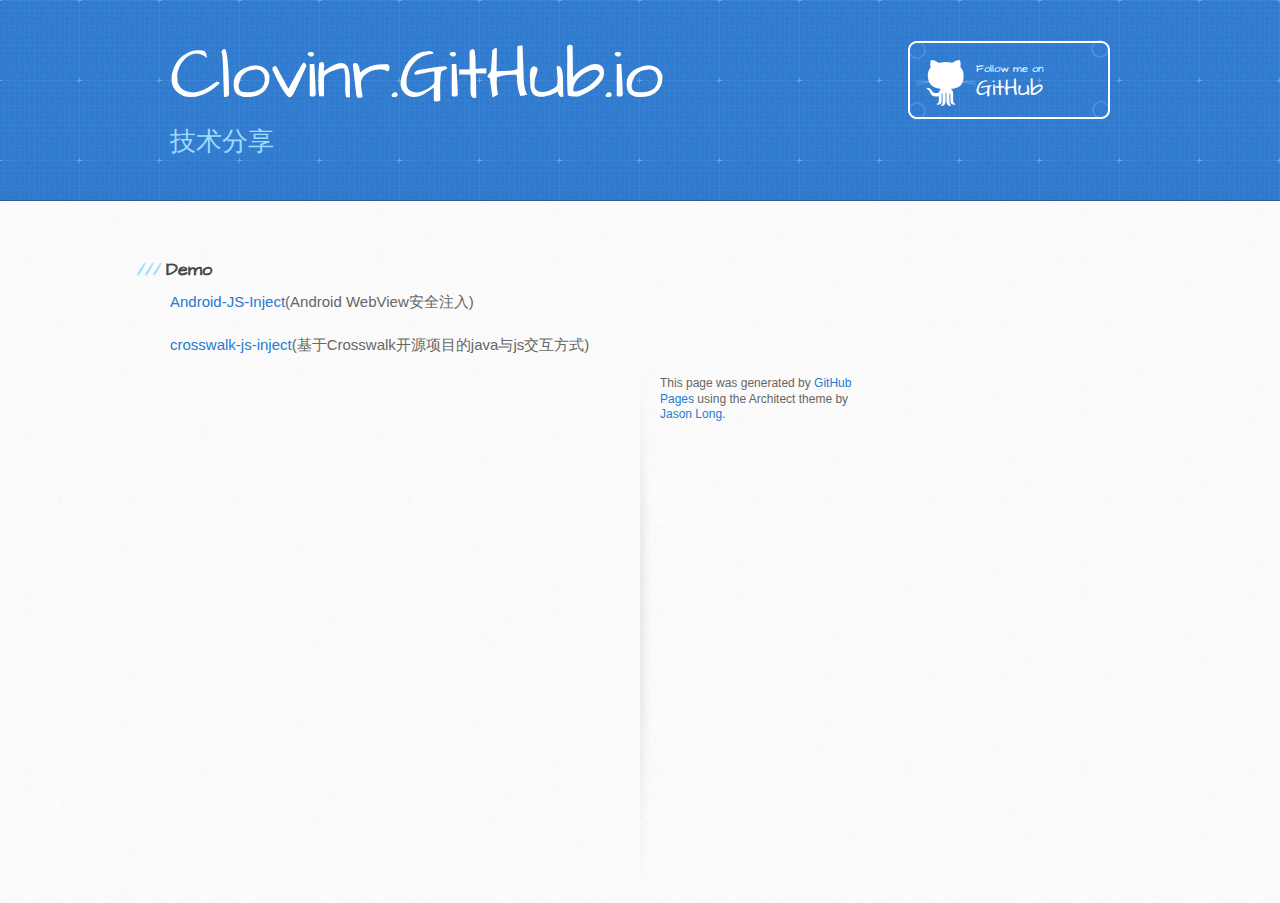
<file: index.html>
<!DOCTYPE html>
<html>

	<head>
		<meta charset='utf-8'>
		<meta http-equiv="X-UA-Compatible" content="chrome=1">
		<meta name="viewport" content="width=device-width, initial-scale=1, maximum-scale=1">
		<link href='https://fonts.googleapis.com/css?family=Architects+Daughter' rel='stylesheet' type='text/css'>
		<link rel="stylesheet" type="text/css" href="stylesheets/stylesheet.css" media="screen">
		<link rel="stylesheet" type="text/css" href="stylesheets/github-light.css" media="screen">
		<link rel="stylesheet" type="text/css" href="stylesheets/print.css" media="print">

		<!--[if lt IE 9]>
    <script src="//html5shiv.googlecode.com/svn/trunk/html5.js"></script>
    <![endif]-->

		<title>Clovinr.GitHub.io by CLovinr</title>
	</head>

	<body>
		<header>
			<div class="inner">
				<h1>Clovinr.GitHub.io</h1>
				<h2>技术分享</h2>
				<a href="https://github.com/CLovinr" class="button"><small>Follow me on</small> GitHub</a>
			</div>
		</header>

		<div id="content-wrapper">
			<div class="inner clearfix">
				<section id="main-content">
					<h3>Demo</h3>

					<p><a href="demo/Android-JS-Inject/index.html">Android-JS-Inject</a>(Android WebView安全注入)</p>
					<p><a href="demo/crosswalk-js-inject/index.html">crosswalk-js-inject</a>(基于Crosswalk开源项目的java与js交互方式)</p>

					<aside id="sidebar">

						<p>This page was generated by <a href="https://pages.github.com">GitHub Pages</a> using the Architect theme by <a href="https://twitter.com/jasonlong">Jason Long</a>.</p>
					</aside>
				</section>
			</div>
		</div>

	</body>

</html>
</file>
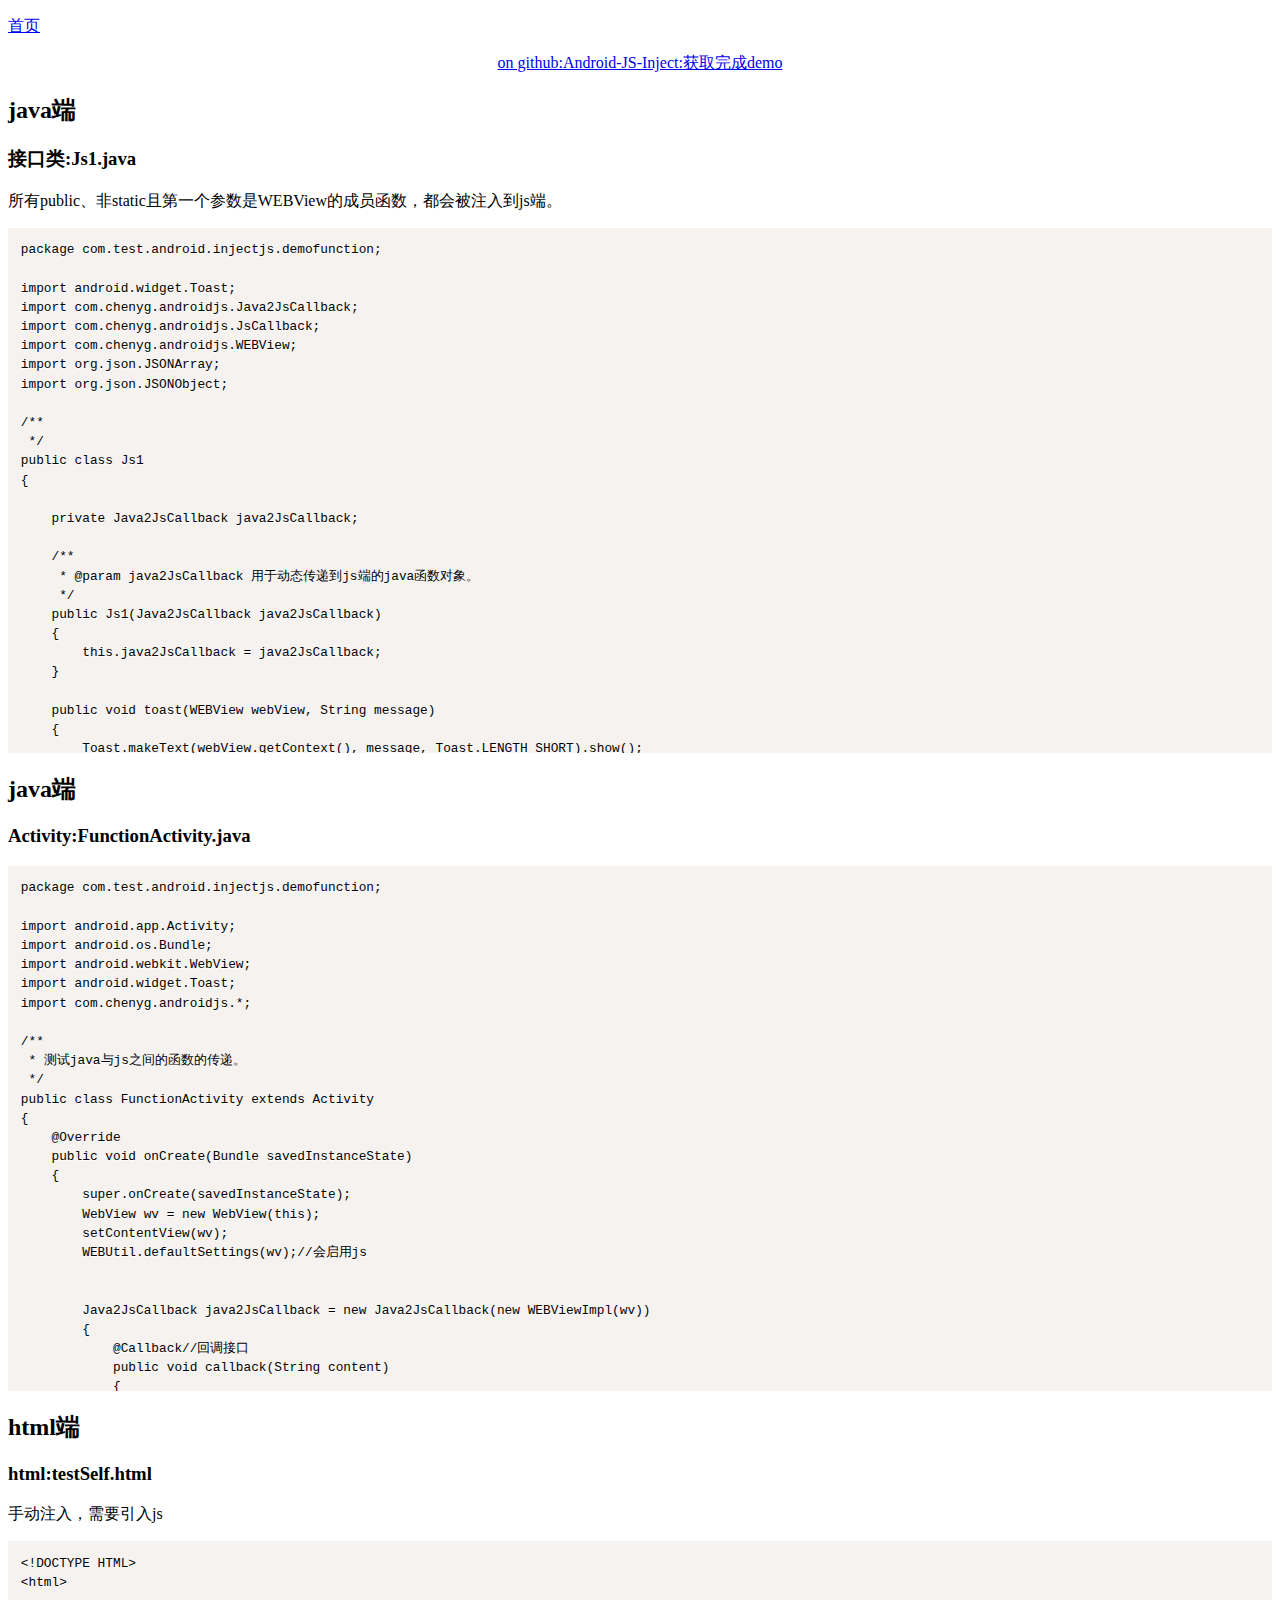
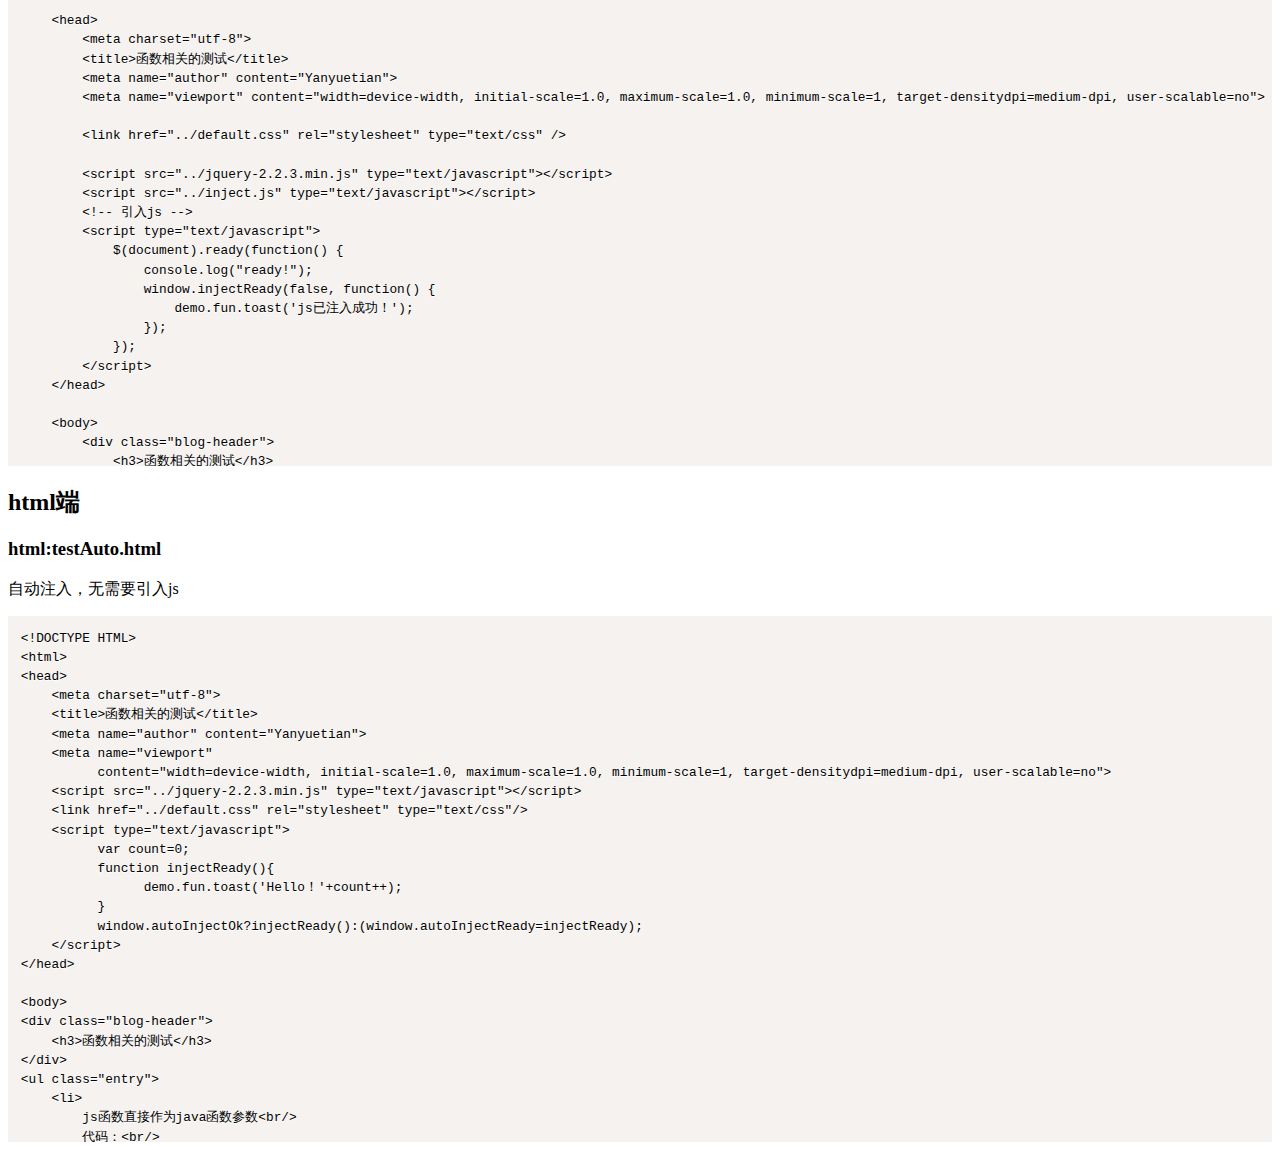
<file: demo/Android-JS-Inject/index.html>
<!DOCTYPE html>
<html>

	<head>
		<meta name="viewport" content="width=device-width, initial-scale=1, maximum-scale=1">
		<meta charset="UTF-8">
		<title>Android-JS-Inject</title>
		<link rel="stylesheet" type="text/css" href="../../lib/prism.css" />
		<script src="../../lib/prism.js" type="text/javascript" charset="utf-8"></script>
		<script src="../../lib/jquery-2.2.3.min.js" type="text/javascript" charset="utf-8"></script>
		<script src="index.js" type="text/javascript" charset="utf-8"></script>
		<style type="text/css">
			.code-pre {
				max-height: 500px;
				font-size: 0.8em;
			}
		</style>
	</head>

	<body>
		<p><a href="/index.html">首页</a></p>
		<p style="text-align: center;"><a href="https://github.com/CLovinr/Android-JS-Inject" target="_blank">on github:Android-JS-Inject:获取完成demo</a></p>
		<h2>java端</h2>
		<h3>
			接口类:Js1.java
		</h3>
		<p>
			所有public、非static且第一个参数是WEBView的成员函数，都会被注入到js端。
		</p>
		<pre class="code-pre"><code class="language-java" id="Js1"></code></pre>

		<h2>java端</h2>
		<h3>
			Activity:FunctionActivity.java
		</h3>
		<p>

		</p>

		<pre class="code-pre"><code class="language-java" id="FunctionActivity"></code></pre>

		<h2>html端</h2>
		<h3>
			html:testSelf.html
		</h3>
		<p>
			手动注入，需要引入js
		</p>

		<pre class="code-pre"><code class="language-html" id="testSelf"></code></pre>

		<h2>html端</h2>
		<h3>
			html:testAuto.html
		</h3>
		<p>
			自动注入，无需要引入js
		</p>

		<pre class="code-pre"><code class="language-html" id="testAuto"></code></pre>

	</body>

</html>
</file>
<file: stylesheets/github-light.css>
/*
The MIT License (MIT)

Copyright (c) 2015 GitHub, Inc.

Permission is hereby granted, free of charge, to any person obtaining a copy
of this software and associated documentation files (the "Software"), to deal
in the Software without restriction, including without limitation the rights
to use, copy, modify, merge, publish, distribute, sublicense, and/or sell
copies of the Software, and to permit persons to whom the Software is
furnished to do so, subject to the following conditions:

The above copyright notice and this permission notice shall be included in all
copies or substantial portions of the Software.

THE SOFTWARE IS PROVIDED "AS IS", WITHOUT WARRANTY OF ANY KIND, EXPRESS OR
IMPLIED, INCLUDING BUT NOT LIMITED TO THE WARRANTIES OF MERCHANTABILITY,
FITNESS FOR A PARTICULAR PURPOSE AND NONINFRINGEMENT. IN NO EVENT SHALL THE
AUTHORS OR COPYRIGHT HOLDERS BE LIABLE FOR ANY CLAIM, DAMAGES OR OTHER
LIABILITY, WHETHER IN AN ACTION OF CONTRACT, TORT OR OTHERWISE, ARISING FROM,
OUT OF OR IN CONNECTION WITH THE SOFTWARE OR THE USE OR OTHER DEALINGS IN THE
SOFTWARE.

*/

.pl-c /* comment */ {
  color: #969896;
}

.pl-c1      /* constant, markup.raw, meta.diff.header, meta.module-reference, meta.property-name, support, support.constant, support.variable, variable.other.constant */,
.pl-s .pl-v /* string variable */ {
  color: #0086b3;
}

.pl-e  /* entity */,
.pl-en /* entity.name */ {
  color: #795da3;
}

.pl-s .pl-s1 /* string source */,
.pl-smi      /* storage.modifier.import, storage.modifier.package, storage.type.java, variable.other, variable.parameter.function */ {
  color: #333;
}

.pl-ent /* entity.name.tag */ {
  color: #63a35c;
}

.pl-k /* keyword, storage, storage.type */ {
  color: #a71d5d;
}

.pl-pds              /* punctuation.definition.string, string.regexp.character-class */,
.pl-s                /* string */,
.pl-s .pl-pse .pl-s1 /* string punctuation.section.embedded source */,
.pl-sr               /* string.regexp */,
.pl-sr .pl-cce       /* string.regexp constant.character.escape */,
.pl-sr .pl-sra       /* string.regexp string.regexp.arbitrary-repitition */,
.pl-sr .pl-sre       /* string.regexp source.ruby.embedded */ {
  color: #183691;
}

.pl-v /* variable */ {
  color: #ed6a43;
}

.pl-id /* invalid.deprecated */ {
  color: #b52a1d;
}

.pl-ii /* invalid.illegal */ {
  background-color: #b52a1d;
  color: #f8f8f8;
}

.pl-sr .pl-cce /* string.regexp constant.character.escape */ {
  color: #63a35c;
  font-weight: bold;
}

.pl-ml /* markup.list */ {
  color: #693a17;
}

.pl-mh        /* markup.heading */,
.pl-mh .pl-en /* markup.heading entity.name */,
.pl-ms        /* meta.separator */ {
  color: #1d3e81;
  font-weight: bold;
}

.pl-mq /* markup.quote */ {
  color: #008080;
}

.pl-mi /* markup.italic */ {
  color: #333;
  font-style: italic;
}

.pl-mb /* markup.bold */ {
  color: #333;
  font-weight: bold;
}

.pl-md /* markup.deleted, meta.diff.header.from-file */ {
  background-color: #ffecec;
  color: #bd2c00;
}

.pl-mi1 /* markup.inserted, meta.diff.header.to-file */ {
  background-color: #eaffea;
  color: #55a532;
}

.pl-mdr /* meta.diff.range */ {
  color: #795da3;
  font-weight: bold;
}

.pl-mo /* meta.output */ {
  color: #1d3e81;
}
</file>
<file: stylesheets/print.css>
html, body, div, span, applet, object, iframe,
h1, h2, h3, h4, h5, h6, p, blockquote, pre,
a, abbr, acronym, address, big, cite, code,
del, dfn, em, img, ins, kbd, q, s, samp,
small, strike, strong, sub, sup, tt, var,
b, u, i, center,
dl, dt, dd, ol, ul, li,
fieldset, form, label, legend,
table, caption, tbody, tfoot, thead, tr, th, td,
article, aside, canvas, details, embed,
figure, figcaption, footer, header, hgroup,
menu, nav, output, ruby, section, summary,
time, mark, audio, video {
  padding: 0;
  margin: 0;
  font: inherit;
  font-size: 100%;
  vertical-align: baseline;
  border: 0;
}
/* HTML5 display-role reset for older browsers */
article, aside, details, figcaption, figure,
footer, header, hgroup, menu, nav, section {
  display: block;
}
body {
  line-height: 1;
}
ol, ul {
  list-style: none;
}
blockquote, q {
  quotes: none;
}
blockquote:before, blockquote:after,
q:before, q:after {
  content: '';
  content: none;
}
table {
  border-spacing: 0;
  border-collapse: collapse;
}
body {
  font-family: 'Helvetica Neue', Helvetica, Arial, serif;
  font-size: 13px;
  line-height: 1.5;
  color: #000;
}

a {
  font-weight: bold;
  color: #d5000d;
}

header {
  padding-top: 35px;
  padding-bottom: 10px;
}

header h1 {
  font-size: 48px;
  font-weight: bold;
  line-height: 1.2;
  color: #303030;
  letter-spacing: -1px;
}

header h2 {
  font-size: 24px;
  font-weight: normal;
  line-height: 1.3;
  color: #aaa;
  letter-spacing: -1px;
}
#downloads {
  display: none;
}
#main_content {
  padding-top: 20px;
}

code, pre {
  margin-bottom: 30px;
  font-family: Monaco, "Bitstream Vera Sans Mono", "Lucida Console", Terminal;
  font-size: 12px;
  color: #222;
}

code {
  padding: 0 3px;
}

pre {
  padding: 20px;
  overflow: auto;
  border: solid 1px #ddd;
}
pre code {
  padding: 0;
}

ul, ol, dl {
  margin-bottom: 20px;
}


/* COMMON STYLES */

table {
  width: 100%;
  border: 1px solid #ebebeb;
}

th {
  font-weight: 500;
}

td {
  font-weight: 300;
  text-align: center;
  border: 1px solid #ebebeb;
}

form {
  padding: 20px;
  background: #f2f2f2;

}


/* GENERAL ELEMENT TYPE STYLES */

h1 {
  font-size: 2.8em;
}

h2 {
  margin-bottom: 8px;
  font-size: 22px;
  font-weight: bold;
  color: #303030;
}

h3 {
  margin-bottom: 8px;
  font-size: 18px;
  font-weight: bold;
  color: #d5000d;
}

h4 {
  font-size: 16px;
  font-weight: bold;
  color: #303030;
}

h5 {
  font-size: 1em;
  color: #303030;
}

h6 {
  font-size: .8em;
  color: #303030;
}

p {
  margin-bottom: 20px;
  font-weight: 300;
}

a {
  text-decoration: none;
}

p a {
  font-weight: 400;
}

blockquote {
  padding: 0 0 0 30px;
  margin-bottom: 20px;
  font-size: 1.6em;
  border-left: 10px solid #e9e9e9;
}

ul li {
  padding-left: 20px;
  list-style-position: inside;
  list-style: disc;
}

ol li {
  padding-left: 3px;
  list-style-position: inside;
  list-style: decimal;
}

dl dd {
  font-style: italic;
  font-weight: 100;
}

footer {
  padding-top: 20px;
  padding-bottom: 30px;
  margin-top: 40px;
  font-size: 13px;
  color: #aaa;
}

footer a {
  color: #666;
}

/* MISC */
.clearfix:after {
  display: block;
  height: 0;
  clear: both;
  visibility: hidden;
  content: '.';
}

.clearfix {display: inline-block;}
* html .clearfix {height: 1%;}
.clearfix {display: block;}
</file>
<file: lib/prism.css>
/* http://prismjs.com/download.html?themes=prism&languages=markup+css+clike+javascript+java&plugins=line-highlight+line-numbers+highlight-keywords */
/**
 * prism.js default theme for JavaScript, CSS and HTML
 * Based on dabblet (http://dabblet.com)
 * @author Lea Verou
 */

code[class*="language-"],
pre[class*="language-"] {
	color: black;
	background: none;
	text-shadow: 0 1px white;
	font-family: Consolas, Monaco, 'Andale Mono', 'Ubuntu Mono', monospace;
	text-align: left;
	white-space: pre;
	word-spacing: normal;
	word-break: normal;
	word-wrap: normal;
	line-height: 1.5;

	-moz-tab-size: 4;
	-o-tab-size: 4;
	tab-size: 4;

	-webkit-hyphens: none;
	-moz-hyphens: none;
	-ms-hyphens: none;
	hyphens: none;
}

pre[class*="language-"]::-moz-selection, pre[class*="language-"] ::-moz-selection,
code[class*="language-"]::-moz-selection, code[class*="language-"] ::-moz-selection {
	text-shadow: none;
	background: #b3d4fc;
}

pre[class*="language-"]::selection, pre[class*="language-"] ::selection,
code[class*="language-"]::selection, code[class*="language-"] ::selection {
	text-shadow: none;
	background: #b3d4fc;
}

@media print {
	code[class*="language-"],
	pre[class*="language-"] {
		text-shadow: none;
	}
}

/* Code blocks */
pre[class*="language-"] {
	padding: 1em;
	margin: .5em 0;
	overflow: auto;
}

:not(pre) > code[class*="language-"],
pre[class*="language-"] {
	background: #f5f2f0;
}

/* Inline code */
:not(pre) > code[class*="language-"] {
	padding: .1em;
	border-radius: .3em;
	white-space: normal;
}

.token.comment,
.token.prolog,
.token.doctype,
.token.cdata {
	color: slategray;
}

.token.punctuation {
	color: #999;
}

.namespace {
	opacity: .7;
}

.token.property,
.token.tag,
.token.boolean,
.token.number,
.token.constant,
.token.symbol,
.token.deleted {
	color: #905;
}

.token.selector,
.token.attr-name,
.token.string,
.token.char,
.token.builtin,
.token.inserted {
	color: #690;
}

.token.operator,
.token.entity,
.token.url,
.language-css .token.string,
.style .token.string {
	color: #a67f59;
	background: hsla(0, 0%, 100%, .5);
}

.token.atrule,
.token.attr-value,
.token.keyword {
	color: #07a;
}

.token.function {
	color: #DD4A68;
}

.token.regex,
.token.important,
.token.variable {
	color: #e90;
}

.token.important,
.token.bold {
	font-weight: bold;
}
.token.italic {
	font-style: italic;
}

.token.entity {
	cursor: help;
}

pre[data-line] {
	position: relative;
	padding: 1em 0 1em 3em;
}

.line-highlight {
	position: absolute;
	left: 0;
	right: 0;
	padding: inherit 0;
	margin-top: 1em; /* Same as .prism’s padding-top */

	background: hsla(24, 20%, 50%,.08);
	background: -moz-linear-gradient(to right, hsla(24, 20%, 50%,.1) 70%, hsla(24, 20%, 50%,0));
	background: -webkit-linear-gradient(to right, hsla(24, 20%, 50%,.1) 70%, hsla(24, 20%, 50%,0));
	background: -o-linear-gradient(to right, hsla(24, 20%, 50%,.1) 70%, hsla(24, 20%, 50%,0));
	background: linear-gradient(to right, hsla(24, 20%, 50%,.1) 70%, hsla(24, 20%, 50%,0));

	pointer-events: none;

	line-height: inherit;
	white-space: pre;
}

	.line-highlight:before,
	.line-highlight[data-end]:after {
		content: attr(data-start);
		position: absolute;
		top: .4em;
		left: .6em;
		min-width: 1em;
		padding: 0 .5em;
		background-color: hsla(24, 20%, 50%,.4);
		color: hsl(24, 20%, 95%);
		font: bold 65%/1.5 sans-serif;
		text-align: center;
		vertical-align: .3em;
		border-radius: 999px;
		text-shadow: none;
		box-shadow: 0 1px white;
	}

	.line-highlight[data-end]:after {
		content: attr(data-end);
		top: auto;
		bottom: .4em;
	}

pre.line-numbers {
	position: relative;
	padding-left: 3.8em;
	counter-reset: linenumber;
}

pre.line-numbers > code {
	position: relative;
}

.line-numbers .line-numbers-rows {
	position: absolute;
	pointer-events: none;
	top: 0;
	font-size: 100%;
	left: -3.8em;
	width: 3em; /* works for line-numbers below 1000 lines */
	letter-spacing: -1px;
	border-right: 1px solid #999;

	-webkit-user-select: none;
	-moz-user-select: none;
	-ms-user-select: none;
	user-select: none;

}

	.line-numbers-rows > span {
		pointer-events: none;
		display: block;
		counter-increment: linenumber;
	}

		.line-numbers-rows > span:before {
			content: counter(linenumber);
			color: #999;
			display: block;
			padding-right: 0.8em;
			text-align: right;
		}
</file>
<file: stylesheets/stylesheet.css>
/*! normalize.css v3.0.2 | MIT License | git.io/normalize */

/**
 * 1. Set default font family to sans-serif.
 * 2. Prevent iOS text size adjust after orientation change, without disabling
 *    user zoom.
 */

html {
  font-family: sans-serif; /* 1 */
  -webkit-text-size-adjust: 100%; /* 2 */
  -ms-text-size-adjust: 100%; /* 2 */
}

/**
 * Remove default margin.
 */

body {
  margin: 0;
}

/* HTML5 display definitions
   ========================================================================== */

/**
 * Correct `block` display not defined for any HTML5 element in IE 8/9.
 * Correct `block` display not defined for `details` or `summary` in IE 10/11
 * and Firefox.
 * Correct `block` display not defined for `main` in IE 11.
 */

article,
aside,
details,
figcaption,
figure,
footer,
header,
hgroup,
main,
menu,
nav,
section,
summary {
  display: block;
}

/**
 * 1. Correct `inline-block` display not defined in IE 8/9.
 * 2. Normalize vertical alignment of `progress` in Chrome, Firefox, and Opera.
 */

audio,
canvas,
progress,
video {
  display: inline-block; /* 1 */
  vertical-align: baseline; /* 2 */
}

/**
 * Prevent modern browsers from displaying `audio` without controls.
 * Remove excess height in iOS 5 devices.
 */

audio:not([controls]) {
  display: none;
  height: 0;
}

/**
 * Address `[hidden]` styling not present in IE 8/9/10.
 * Hide the `template` element in IE 8/9/11, Safari, and Firefox < 22.
 */

[hidden],
template {
  display: none;
}

/* Links
   ========================================================================== */

/**
 * Remove the gray background color from active links in IE 10.
 */

a {
  background-color: transparent;
}

/**
 * Improve readability when focused and also mouse hovered in all browsers.
 */

a:active,
a:hover {
  outline: 0;
}

/* Text-level semantics
   ========================================================================== */

/**
 * Address styling not present in IE 8/9/10/11, Safari, and Chrome.
 */

abbr[title] {
  border-bottom: 1px dotted;
}

/**
 * Address style set to `bolder` in Firefox 4+, Safari, and Chrome.
 */

b,
strong {
  font-weight: bold;
}

/**
 * Address styling not present in Safari and Chrome.
 */

dfn {
  font-style: italic;
}

/**
 * Address variable `h1` font-size and margin within `section` and `article`
 * contexts in Firefox 4+, Safari, and Chrome.
 */

h1 {
  margin: 0.67em 0;
  font-size: 2em;
}

/**
 * Address styling not present in IE 8/9.
 */

mark {
  color: #000;
  background: #ff0;
}

/**
 * Address inconsistent and variable font size in all browsers.
 */

small {
  font-size: 80%;
}

/**
 * Prevent `sub` and `sup` affecting `line-height` in all browsers.
 */

sub,
sup {
  position: relative;
  font-size: 75%;
  line-height: 0;
  vertical-align: baseline;
}

sup {
  top: -0.5em;
}

sub {
  bottom: -0.25em;
}

/* Embedded content
   ========================================================================== */

/**
 * Remove border when inside `a` element in IE 8/9/10.
 */

img {
  border: 0;
}

/**
 * Correct overflow not hidden in IE 9/10/11.
 */

svg:not(:root) {
  overflow: hidden;
}

/* Grouping content
   ========================================================================== */

/**
 * Address margin not present in IE 8/9 and Safari.
 */

figure {
  margin: 1em 40px;
}

/**
 * Address differences between Firefox and other browsers.
 */

hr {
  height: 0;
  -moz-box-sizing: content-box;
  box-sizing: content-box;
}

/**
 * Contain overflow in all browsers.
 */

pre {
  overflow: auto;
}

/**
 * Address odd `em`-unit font size rendering in all browsers.
 */

code,
kbd,
pre,
samp {
  font-family: monospace, monospace;
  font-size: 1em;
}

/* Forms
   ========================================================================== */

/**
 * Known limitation: by default, Chrome and Safari on OS X allow very limited
 * styling of `select`, unless a `border` property is set.
 */

/**
 * 1. Correct color not being inherited.
 *    Known issue: affects color of disabled elements.
 * 2. Correct font properties not being inherited.
 * 3. Address margins set differently in Firefox 4+, Safari, and Chrome.
 */

button,
input,
optgroup,
select,
textarea {
  margin: 0; /* 3 */
  font: inherit; /* 2 */
  color: inherit; /* 1 */
}

/**
 * Address `overflow` set to `hidden` in IE 8/9/10/11.
 */

button {
  overflow: visible;
}

/**
 * Address inconsistent `text-transform` inheritance for `button` and `select`.
 * All other form control elements do not inherit `text-transform` values.
 * Correct `button` style inheritance in Firefox, IE 8/9/10/11, and Opera.
 * Correct `select` style inheritance in Firefox.
 */

button,
select {
  text-transform: none;
}

/**
 * 1. Avoid the WebKit bug in Android 4.0.* where (2) destroys native `audio`
 *    and `video` controls.
 * 2. Correct inability to style clickable `input` types in iOS.
 * 3. Improve usability and consistency of cursor style between image-type
 *    `input` and others.
 */

button,
html input[type="button"], /* 1 */
input[type="reset"],
input[type="submit"] {
  -webkit-appearance: button; /* 2 */
  cursor: pointer; /* 3 */
}

/**
 * Re-set default cursor for disabled elements.
 */

button[disabled],
html input[disabled] {
  cursor: default;
}

/**
 * Remove inner padding and border in Firefox 4+.
 */

button::-moz-focus-inner,
input::-moz-focus-inner {
  padding: 0;
  border: 0;
}

/**
 * Address Firefox 4+ setting `line-height` on `input` using `!important` in
 * the UA stylesheet.
 */

input {
  line-height: normal;
}

/**
 * It's recommended that you don't attempt to style these elements.
 * Firefox's implementation doesn't respect box-sizing, padding, or width.
 *
 * 1. Address box sizing set to `content-box` in IE 8/9/10.
 * 2. Remove excess padding in IE 8/9/10.
 */

input[type="checkbox"],
input[type="radio"] {
  box-sizing: border-box; /* 1 */
  padding: 0; /* 2 */
}

/**
 * Fix the cursor style for Chrome's increment/decrement buttons. For certain
 * `font-size` values of the `input`, it causes the cursor style of the
 * decrement button to change from `default` to `text`.
 */

input[type="number"]::-webkit-inner-spin-button,
input[type="number"]::-webkit-outer-spin-button {
  height: auto;
}

/**
 * 1. Address `appearance` set to `searchfield` in Safari and Chrome.
 * 2. Address `box-sizing` set to `border-box` in Safari and Chrome
 *    (include `-moz` to future-proof).
 */

input[type="search"] {
  -webkit-box-sizing: content-box; /* 2 */
  -moz-box-sizing: content-box;
  box-sizing: content-box;
  -webkit-appearance: textfield; /* 1 */
}

/**
 * Remove inner padding and search cancel button in Safari and Chrome on OS X.
 * Safari (but not Chrome) clips the cancel button when the search input has
 * padding (and `textfield` appearance).
 */

input[type="search"]::-webkit-search-cancel-button,
input[type="search"]::-webkit-search-decoration {
  -webkit-appearance: none;
}

/**
 * Define consistent border, margin, and padding.
 */

fieldset {
  padding: 0.35em 0.625em 0.75em;
  margin: 0 2px;
  border: 1px solid #c0c0c0;
}

/**
 * 1. Correct `color` not being inherited in IE 8/9/10/11.
 * 2. Remove padding so people aren't caught out if they zero out fieldsets.
 */

legend {
  padding: 0; /* 2 */
  border: 0; /* 1 */
}

/**
 * Remove default vertical scrollbar in IE 8/9/10/11.
 */

textarea {
  overflow: auto;
}

/**
 * Don't inherit the `font-weight` (applied by a rule above).
 * NOTE: the default cannot safely be changed in Chrome and Safari on OS X.
 */

optgroup {
  font-weight: bold;
}

/* Tables
   ========================================================================== */

/**
 * Remove most spacing between table cells.
 */

table {
  border-spacing: 0;
  border-collapse: collapse;
}

td,
th {
  padding: 0;
}

/* LAYOUT STYLES */
body {
  font-family: 'Helvetica Neue', Helvetica, Arial, serif;
  font-size: 15px;
  font-weight: 400;
  line-height: 1.5;
  color: #666;
  background: #fafafa url(../images/body-bg.jpg) 0 0 repeat;
}

p {
  margin-top: 0;
}

a {
  color: #2879d0;
}
a:hover {
  color: #2268b2;
}

header {
  padding-top: 40px;
  padding-bottom: 40px;
  font-family: 'Architects Daughter', 'Helvetica Neue', Helvetica, Arial, serif;
  background: #2e7bcf url(../images/header-bg.jpg) 0 0 repeat-x;
  border-bottom: solid 1px #275da1;
}

header h1 {
  width: 540px;
  margin-top: 0;
  margin-bottom: 0.2em;
  font-size: 72px;
  font-weight: normal;
  line-height: 1;
  color: #fff;
  letter-spacing: -1px;
}

header h2 {
  width: 540px;
  margin-top: 0;
  margin-bottom: 0;
  font-size: 26px;
  font-weight: normal;
  line-height: 1.3;
  color: #9ddcff;
  letter-spacing: 0;
}

.inner {
  position: relative;
  width: 940px;
  margin: 0 auto;
}

#content-wrapper {
  padding-top: 30px;
  border-top: solid 1px #fff;
}

#main-content {
  float: left;
  width: 690px;
}

#main-content img {
  max-width: 100%;
}

aside#sidebar {
  float: right;
  width: 200px;
  min-height: 504px;
  padding-left: 20px;
  font-size: 12px;
  line-height: 1.3;
  background: transparent url(../images/sidebar-bg.jpg) 0 0 no-repeat;
}

aside#sidebar p.repo-owner,
aside#sidebar p.repo-owner a {
  font-weight: bold;
}

#downloads {
  margin-bottom: 40px;
}

a.button {
  width: 134px;
  height: 58px;
  padding-top: 22px;
  padding-left: 68px;
  font-family: 'Architects Daughter', 'Helvetica Neue', Helvetica, Arial, serif;
  font-size: 23px;
  line-height: 1.2;
  color: #fff;
}
a.button small {
  display: block;
  font-size: 11px;
}
header a.button {
  position: absolute;
  top: 0;
  right: 0;
  background: transparent url(../images/github-button.png) 0 0 no-repeat;
}
aside a.button {
  display: block;
  width: 138px;
  padding-left: 64px;
  margin-bottom: 20px;
  font-size: 21px;
  background: transparent url(../images/download-button.png) 0 0 no-repeat;
}

code, pre {
  margin-bottom: 30px;
  font-family: Monaco, "Bitstream Vera Sans Mono", "Lucida Console", Terminal, monospace;
  font-size: 13px;
  color: #222;
}

code {
  padding: 0 3px;
  background-color: #f2f8fc;
  border: solid 1px #dbe7f3;
}

pre {
  padding: 20px;
  overflow: auto;
  text-shadow: none;
  background: #fff;
  border: solid 1px #f2f2f2;
}
pre code {
  padding: 0;
  color: #2879d0;
  background-color: #fff;
  border: none;
}

ul, ol, dl {
  margin-bottom: 20px;
}


/* COMMON STYLES */

hr {
  height: 0;
  margin-top: 1em;
  margin-bottom: 1em;
  border: 0;
  border-top: solid 1px #ddd;
}

table {
  width: 100%;
  border: 1px solid #ebebeb;
}

th {
  font-weight: 500;
}

td {
  font-weight: 300;
  text-align: center;
  border: 1px solid #ebebeb;
}

form {
  padding: 20px;
  background: #f2f2f2;

}


/* GENERAL ELEMENT TYPE STYLES */

#main-content h1 {
  margin-top: 0;
  margin-bottom: 0;
  font-family: 'Architects Daughter', 'Helvetica Neue', Helvetica, Arial, serif;
  font-size: 2.8em;
  font-weight: normal;
  color: #474747;
  text-indent: 6px;
  letter-spacing: -1px;
}

#main-content h1:before {
  padding-right: 0.3em;
  margin-left: -0.9em;
  color: #9ddcff;
  content: "/";
}

#main-content h2 {
  margin-bottom: 8px;
  font-family: 'Architects Daughter', 'Helvetica Neue', Helvetica, Arial, serif;
  font-size: 22px;
  font-weight: bold;
  color: #474747;
  text-indent: 4px;
}
#main-content h2:before {
  padding-right: 0.3em;
  margin-left: -1.5em;
  content: "//";
  color: #9ddcff;
}

#main-content h3 {
  margin-top: 24px;
  margin-bottom: 8px;
  font-family: 'Architects Daughter', 'Helvetica Neue', Helvetica, Arial, serif;
  font-size: 18px;
  font-weight: bold;
  color: #474747;
  text-indent: 3px;
}

#main-content h3:before {
  padding-right: 0.3em;
  margin-left: -2em;
  content: "///";
  color: #9ddcff;
}

#main-content h4 {
  margin-bottom: 8px;
  font-family: 'Architects Daughter', 'Helvetica Neue', Helvetica, Arial, serif;
  font-size: 15px;
  font-weight: bold;
  color: #474747;
  text-indent: 3px;
}

h4:before {
  padding-right: 0.3em;
  margin-left: -2.8em;
  content: "////";
  color: #9ddcff;
}

#main-content h5 {
  margin-bottom: 8px;
  font-family: 'Architects Daughter', 'Helvetica Neue', Helvetica, Arial, serif;
  font-size: 14px;
  color: #474747;
  text-indent: 3px;
}
h5:before {
  padding-right: 0.3em;
  margin-left: -3.2em;
  content: "/////";
  color: #9ddcff;
}

#main-content h6 {
  margin-bottom: 8px;
  font-family: 'Architects Daughter', 'Helvetica Neue', Helvetica, Arial, serif;
  font-size: .8em;
  color: #474747;
  text-indent: 3px;
}
h6:before {
  padding-right: 0.3em;
  margin-left: -3.7em;
  content: "//////";
  color: #9ddcff;
}

p {
  margin-bottom: 20px;
}

a {
  text-decoration: none;
}

p a {
  font-weight: 400;
}

blockquote {
  padding: 0 0 0 30px;
  margin-bottom: 20px;
  font-size: 1.6em;
  border-left: 10px solid #e9e9e9;
}

ul {
  list-style-position: inside;
  list-style: disc;
  padding-left: 20px;
}

ol {
  list-style-position: inside;
  list-style: decimal;
  padding-left: 3px;
}

dl dd {
  font-style: italic;
  font-weight: 100;
}

footer {
  padding-top: 20px;
  padding-bottom: 30px;
  margin-top: 40px;
  font-size: 13px;
  color: #aaa;
  background: transparent url('../images/hr.png') 0 0 no-repeat;
}

footer a {
  color: #666;
}
footer a:hover {
  color: #444;
}

/* MISC */
.clearfix:after {
  display: block;
  height: 0;
  clear: both;
  visibility: hidden;
  content: '.';
}

.clearfix {display: inline-block;}
* html .clearfix {height: 1%;}
.clearfix {display: block;}

/* #Media Queries
================================================== */

/* Smaller than standard 960 (devices and browsers) */
@media only screen and (max-width: 959px) { }

/* Tablet Portrait size to standard 960 (devices and browsers) */
@media only screen and (min-width: 768px) and (max-width: 959px) {
  .inner {
    width: 740px;
  }
  header h1, header h2 {
    width: 340px;
  }
  header h1 {
    font-size: 60px;
  }
  header h2 {
    font-size: 30px;
  }
  #main-content {
    width: 490px;
  }
  #main-content h1:before,
  #main-content h2:before,
  #main-content h3:before,
  #main-content h4:before,
  #main-content h5:before,
  #main-content h6:before {
    padding-right: 0;
    margin-left: 0;
    content: none;
  }
}

/* All Mobile Sizes (devices and browser) */
@media only screen and (max-width: 767px) {
  .inner {
    width: 93%;
  }
  header {
    padding: 20px 0;
  }
  header .inner {
    position: relative;
  }
  header h1, header h2 {
    width: 100%;
  }
  header h1 {
    font-size: 48px;
  }
  header h2 {
    font-size: 24px;
  }
  header a.button {
    position: relative;
    display: inline-block;
    width: auto;
    height: auto;
    padding: 5px 10px;
    margin-top: 15px;
    font-size: 13px;
    line-height: 1;
    color: #2879d0;
    text-align: center;
    background-color: #9ddcff;
    background-image: none;
    border-radius: 5px;
    -moz-border-radius: 5px;
    -webkit-border-radius: 5px;
  }
  header a.button small {
    display: inline;
    font-size: 13px;
  }
  #main-content,
  aside#sidebar {
    float: none;
    width: 100% ! important;
  }
  aside#sidebar {
    min-height: 0;
    padding: 20px 0;
    margin-top: 20px;
    background-image: none;
    border-top: solid 1px #ddd;
  }
  aside#sidebar a.button {
    display: none;
  }
  #main-content h1:before,
  #main-content h2:before,
  #main-content h3:before,
  #main-content h4:before,
  #main-content h5:before,
  #main-content h6:before {
    padding-right: 0;
    margin-left: 0;
    content: none;
  }
}

/* Mobile Landscape Size to Tablet Portrait (devices and browsers) */
@media only screen and (min-width: 480px) and (max-width: 767px) { }

/* Mobile Portrait Size to Mobile Landscape Size (devices and browsers) */
@media only screen and (max-width: 479px) { }
</file>
